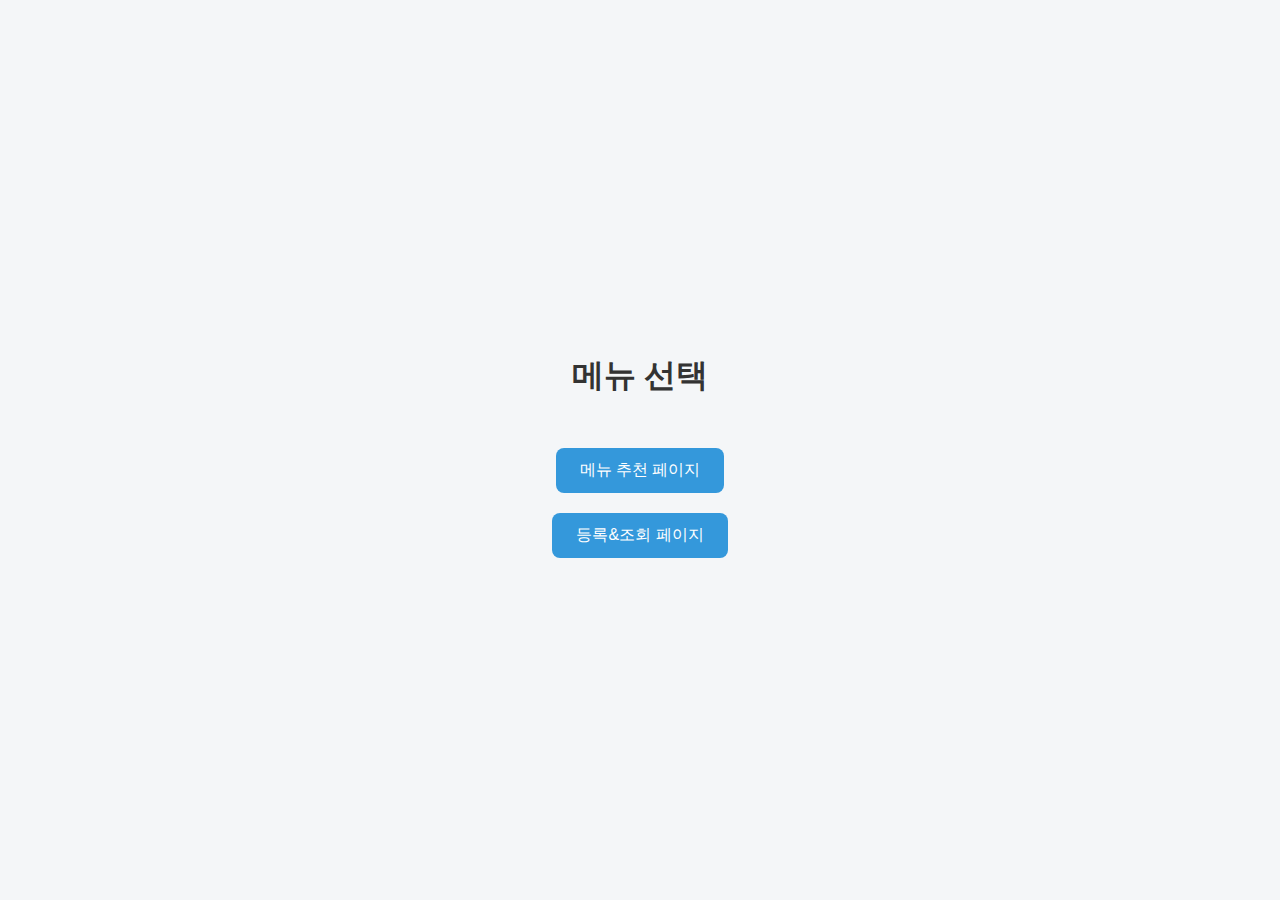
<file: index.html>
<!DOCTYPE html>
<html lang="en">
<head>
    <meta charset="UTF-8">
    <meta name="viewport" content="width=device-width, initial-scale=1.0">
    <title>index</title>
    <style>
        body {
            font-family: Arial, sans-serif;
            background-color: #f4f6f8;
            display: flex;
            flex-direction: column;
            align-items: center;
            justify-content: center;
            height: 100vh;
            margin: 0;
        }
        h1 {
            margin-bottom: 40px;
            color: #333;
        }
        button {
            background-color: #3498db;
            color: white;
            border: none;
            padding: 12px 24px;
            margin: 10px;
            border-radius: 8px;
            font-size: 16px;
            cursor: pointer;
            transition: background-color 0.3s, transform 0.2s;
        }
        button:hover {
            background-color: #2980b9;
            transform: scale(1.05);
        }
    </style>
</head>
<body>
    <h1>메뉴 선택</h1>
    <button onclick="location.href='main.html'">메뉴 추천 페이지</button>
    <button onclick="location.href='ch5.html'">등록&조회 페이지</button>
</body>
</html>
</file>
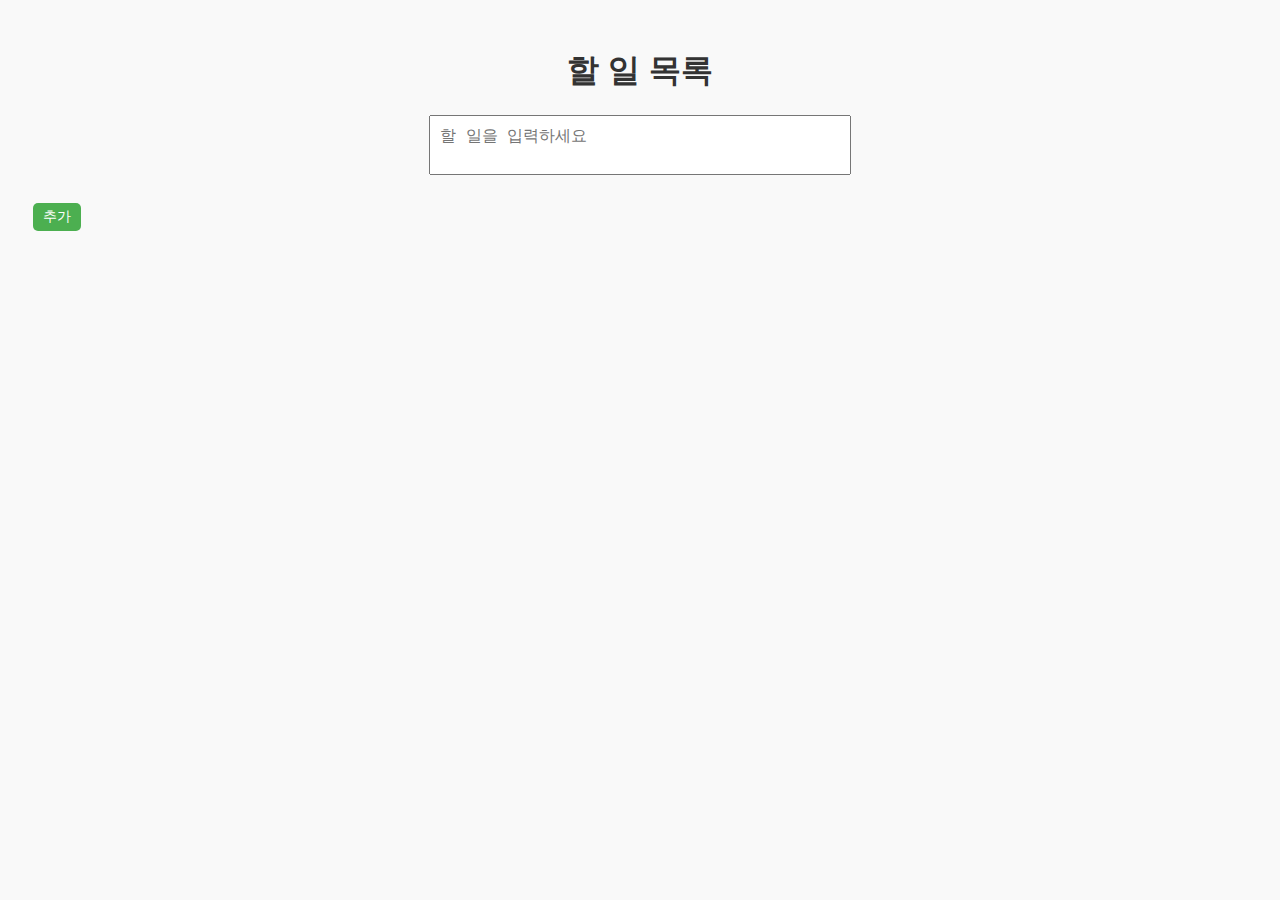
<file: ch3.html>
<!DOCTYPE html>
<html lang="en">
<head>
    <meta charset="UTF-8">
    <meta name="viewport" content="width=device-width, initial-scale=1.0">
    <link rel="stylesheet" href="todo.css"> 
    <title>To Do List</title>
</head>
<body>
    <h1>할 일 목록</h1>

    <textarea id="todoInput" rows="2" placeholder="할 일을 입력하세요"></textarea><br>
    
    <button type="button" onclick="add()">추가</button>
    
    <ul id="todoList"></ul>
    <script>
    function add() {
        const todoInput = document.getElementById("todoInput");
        const value = todoInput.value.trim();

        if (value === "") return;

        const li = document.createElement("li");

        const span = document.createElement("span");
        span.textContent = value;

        const editBtn = document.createElement("button");
        editBtn.textContent = "수정";
        editBtn.onclick = function () {
            edit(li, span, editBtn);
        };


        const delBtn = document.createElement("button");
        delBtn.textContent = "삭제";
        delBtn.style.marginLeft = "5px";
        delBtn.onclick = function () {
            li.remove();
        };

        li.appendChild(span);
        li.appendChild(editBtn);
        li.appendChild(delBtn);

        document.getElementById("todoList").appendChild(li);

        todoInput.value = "";
    }

    function edit(li, span, btn) {
        if (btn.textContent === "수정") {
            const input = document.createElement("input");
            input.type = "text";
            input.value = span.textContent;

            li.replaceChild(input, span);
            btn.textContent = "완료";
            input.focus();
        } else {
            const input = li.querySelector("input");
            const newValue = input.value.trim();

            if (newValue !== "") {
                span.textContent = newValue;
            }

            li.replaceChild(span, input);
            btn.textContent = "수정";
        }
    }

    todoInput.addEventListener("keydown", function (event) {
        if (event.key === "Enter") {
         add();
        }
    });

    </script>

    
</body>
</html>
</file>
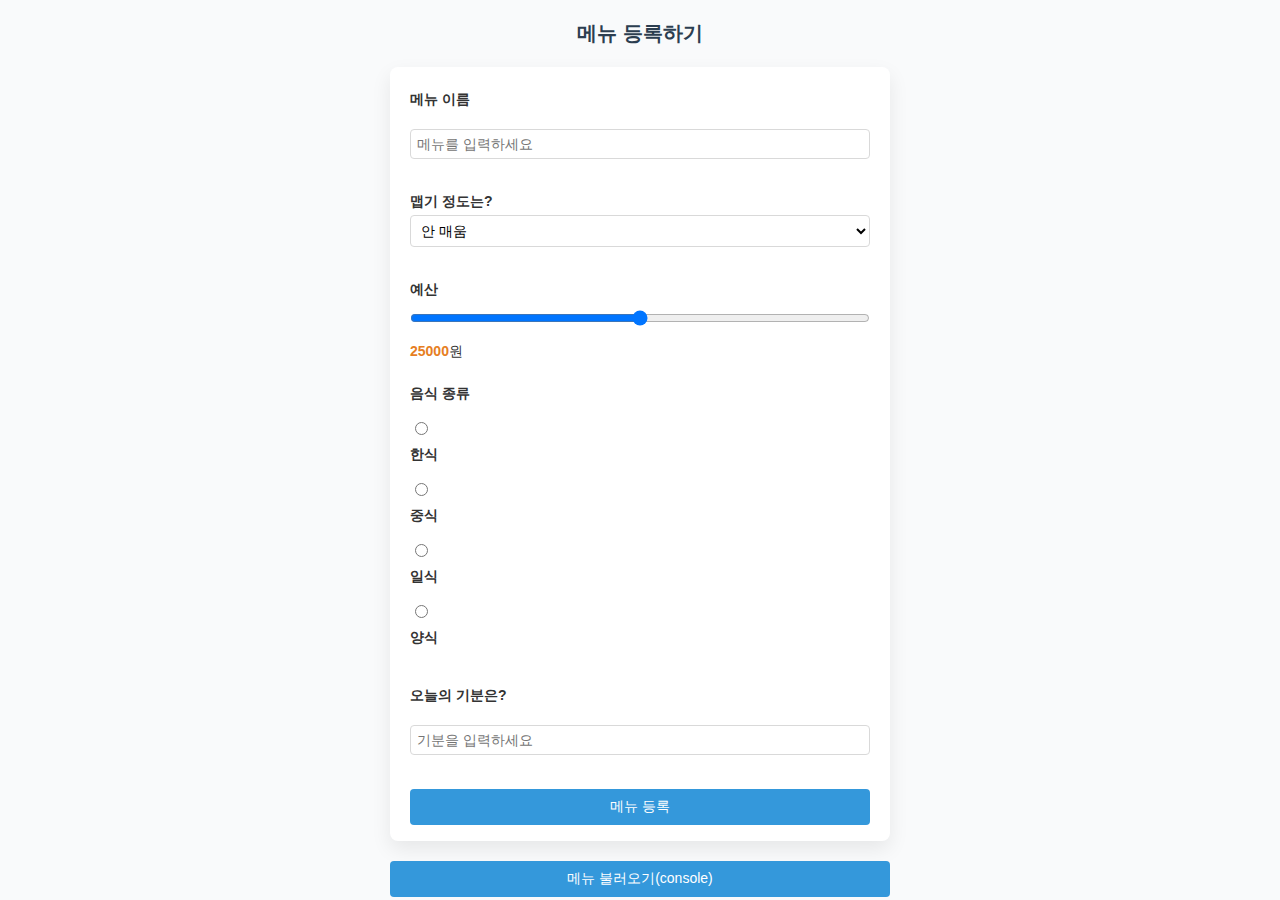
<file: ch5.html>
<!DOCTYPE html>
<html lang="en">
<head>
    <meta charset="UTF-8">
    <meta name="viewport" content="width=device-width, initial-scale=1.0">
    <link rel="stylesheet" href="ch5.css"> 
    <title>점메추 등록</title>
</head>
<body>
    <h1>메뉴 등록하기</h1>
    <form id="result" method="get">
        <label for="menu">메뉴 이름</label><br>
        <input type="text" id="menu" name="menu" placeholder="메뉴를 입력하세요" required><br><br>

        <label for="spicy">맵기 정도는?</label>
        <select name="spicy" id="spicy">
            <option value="안 매움">안 매움</option>
            <option value="조금 매움">조금 매움</option>
            <option value="조금 더 매움">조금 더 매움</option>
            <option value="매움">매움</option>
            <option value="많이 매움">많이 매움</option>
            <option value="더 많이 매움">더 많이 매움</option>
            <option value="못 먹을 정도로 매움">못 먹을 정도로 매움</option>
            <option value="매우 매움">매우 매움</option>
        </select><br><br>

        <label for="price">예산</label>
        <input type="range" id="price" name="price" min="0" max="50000" step="1000" value="25000" 
               oninput="priceOutput.value = this.value"><br>
        <output id="priceOutput">25000</output>원<br><br>

        <label>음식 종류</label><br>
        <input type="radio" id="type_korean" name="type" value="한식">
        <label for="type_korean">한식</label><br>
        <input type="radio" id="type_chinese" name="type" value="중식">
        <label for="type_chinese">중식</label><br>
        <input type="radio" id="type_japanese" name="type" value="일식">
        <label for="type_japanese">일식</label><br>
        <input type="radio" id="type_western" name="type" value="양식">
        <label for="type_western">양식</label><br><br>

        <label for="mood">오늘의 기분은?</label><br>
        <input type="text" id="mood" name="mood" placeholder="기분을 입력하세요"><br><br>

        <input type="submit" value="메뉴 등록">
    </form>

    <button id="fetchBtn">메뉴 불러오기(console)</button>

    <script>
        // 예산 레인지 조절
        const monInput = document.getElementById("price");
        const monOutput = document.getElementById("priceOutput");
        monInput.addEventListener('input', () => {
            monOutput.value = monInput.value;
        });

        // 메뉴 등록
        document.getElementById("result").addEventListener('submit', async function(event) {
            event.preventDefault(); // 폼 제출 기본 동작 방지

            const menu = document.getElementById('menu').value;
            const spicy = document.getElementById('spicy').value;
            const price = parseInt(document.getElementById('price').value, 10);
            const types = document.querySelector('input[name="type"]:checked') 
                          ? document.querySelector('input[name="type"]:checked').value 
                          : '';
            const mood = document.getElementById('mood').value;

            try {
                const res = await fetch("https://6863bafe88359a373e960f61.mockapi.io/sparta/web/lunch", {
                    method: "POST",
                    headers: {
                        "Content-Type": "application/json"
                    },
                    body : JSON.stringify({
                        menu: menu,
                        spicy: spicy,
                        price: price,
                        mood: mood,
                        types: types,
                        createdAt: new Date().toISOString()
                    })
                });
                const data = await res.json();
                console.log(data);  
                alert("메뉴 등록 완료 : " + menu);

            } catch (error) {
                console.error("Error :", error);
                alert("메뉴 등록 실패");
            }
        });

        // 메뉴 불러오기
        try {
            const fetchBtn = document.getElementById('fetchBtn');
            fetchBtn.addEventListener('click', async () => {
                try {
                    const res = await fetch("https://6863bafe88359a373e960f61.mockapi.io/sparta/web/lunch", {
                        method: "GET"
                    });
                    const data = await res.json();
                    console.log(data);
                } catch (error) {
                    console.error("Error fetching data:", error);
                }
            });
        } catch (error) {
            console.error("Error:", error);
        }
    </script>
</body>
</html>
</file>
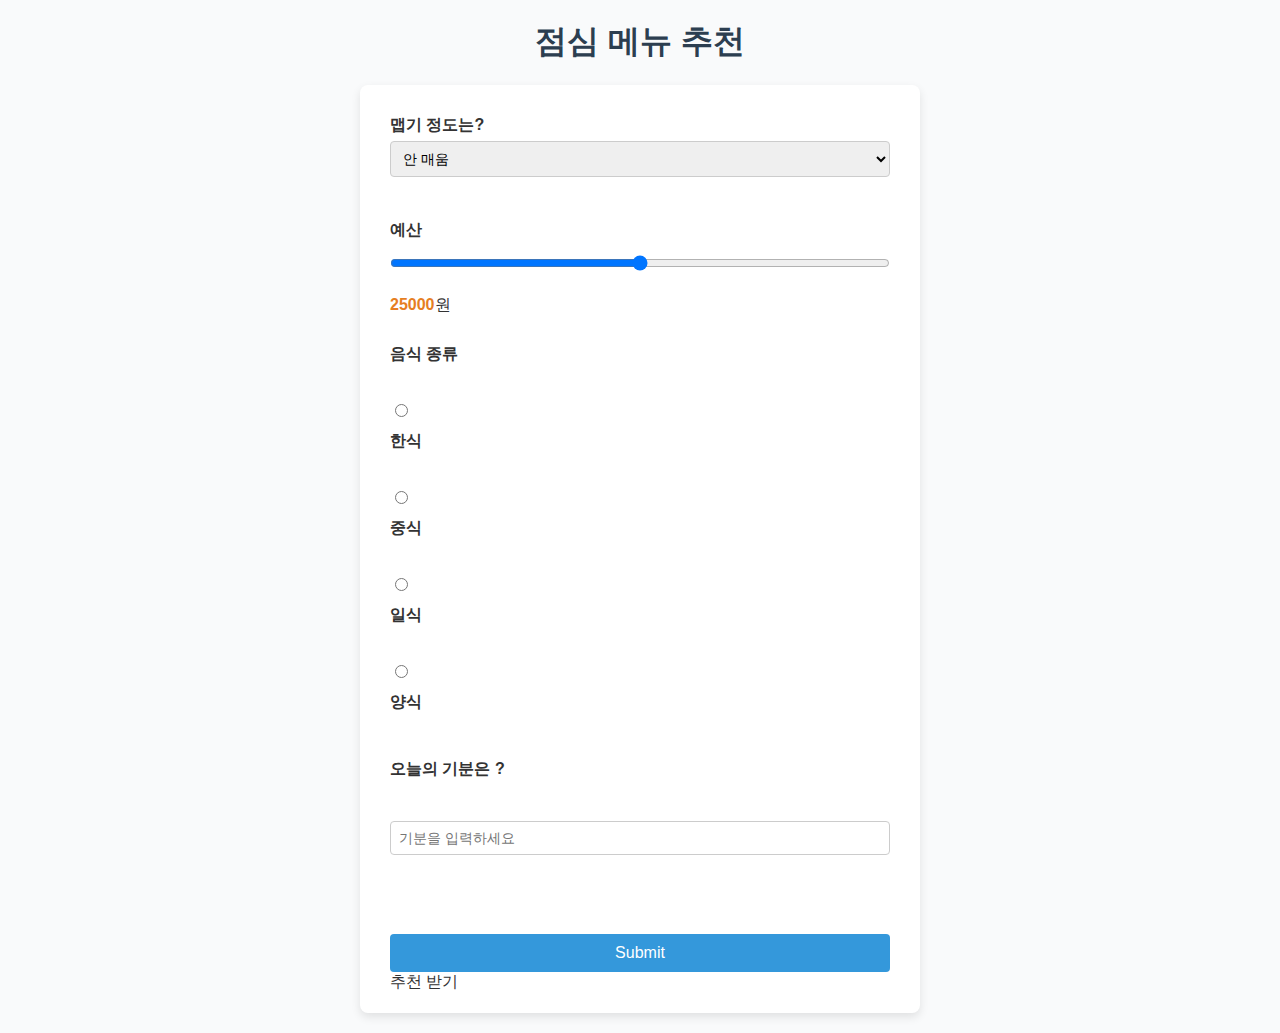
<file: main.html>
<!DOCTYPE html>
<html lang="en">
<head>
    <meta charset="UTF-8">
    <meta name="viewport" content="width=device-width, initial-scale=1.0">
    <link rel="stylesheet" href="ch4.css"> 
    <title>점메추</title>
</head>
<body>
    <h1>점심 메뉴 추천</h1>
    <form id="result" method="get">
        <label for ="spicy">맵기 정도는?</label>
        <select name="spicy" id="spicy">
            <option value="0">안 매움</option>
            <option value="1">조금 매움</option>
            <option value="2">조금 더 매움</option>
            <option value="3">매움</option>
            <option value="4">많이 매움</option>
            <option value="5">더 많이 매움</option>
            <option value="6">못 먹을 정도로 매움</option>
            <option value="7">매우 매움</option>
        </select><br><br>

        <label for="price">예산</label>
        <input type="range" id="price" name="price" min="0" max="50000" step="1000" value="25000" oninput="this.nextElementSibling.value = this.value"><br>
        <output id="priceOutput">25000</output>원<br><br>
        
        <label>음식 종류</label><br><br>
        <input type="radio" id="type_korean" name="type" value="한식">
        <label for="type_korean">한식</label><br><br>
        <input type="radio" id="type_chinese" name="type" value="중식">
        <label for="type_chinese">중식</label><br><br>
        <input type="radio" id="type_japanese" name="type" value="일식">
        <label for="type_japanese">일식</label><br><br>
        <input type="radio" id="type_western" name="type" value="양식">
        <label for="type_western">양식</label><br><br>


        <label for="mood">오늘의 기분은 ?</label><br><br>
        <input type="text" id="mood" name="mood" placeholder="기분을 입력하세요"><br><br><br><br>

        <input type="submit">추천 받기</button>
    </form>

    <script>
        //예산 레인지 조절
    const monInput = document.getElementById("price");
    const monOutput = document.getElementById("priceOutput");
    monInput.addEventListener('input', () => {
        monOutput.value = monInput.value;
    });

    document.getElementById("result").addEventListener('submit', async e => { //서밋누름
	    e.preventDefault();//새로고침 방지
	    const spicy = document.getElementById('spicy').value;
        console.log("맵기 " + spicy);
        const price = document.getElementById('price').value;
        console.log("예산 " + price);
        const type = document.querySelector('input[name="type"]:checked')?.value || '선택 안 함';
        console.log("음식종류 " + type);
        const mood = document.getElementById('mood').value;
        console.log("기분 " + mood);

        fetch(`https://6863bafe88359a373e960f61.mockapi.io/sparta/web/lunch`, {
            method: 'GET',
            });

    </script>
</body>
</html>
</file>
<file: todo.css>
body {
    font-family: Arial, sans-serif;
    background-color: #f9f9f9;
    padding: 20px;
}

h1 {
    text-align: center;
    color: #333;
}

textarea {
    width: 100%;
    max-width: 400px;
    display: block;
    margin: 0 auto 10px;
    padding: 10px;
    font-size: 16px;
    resize: none;
}

button {
    padding: 5px 10px;
    font-size: 14px;
    margin-left: 5px;
    cursor: pointer;
    border: none;
    border-radius: 5px;
    background-color: #4CAF50;
    color: white;
}

button:hover {
    background-color: #45a049;
}

ul {
    list-style-type: none;
    padding: 0;
    max-width: 400px;
    margin: 20px auto;
}

li {
    background: white;
    padding: 10px;
    margin-bottom: 8px;
    border-radius: 5px;
    display: flex;
    align-items: center;
    justify-content: space-between;
    box-shadow: 0 2px 5px rgba(0,0,0,0.1);
}

li span {
    flex: 1;
    font-size: 16px;
}

li button {
    background-color: #2196F3;
}

li button:last-child {
    background-color: #f44336;
}

li button:hover {
    opacity: 0.9;
}
</file>
<file: ch5.css>
/* ===== Base ===== */
* { box-sizing: border-box; }
body {
  font-family: Arial, sans-serif;
  font-size: 14px;
  background: #f9fafb;
  color: #333;
  margin: 0;
}
h1 {
  text-align: center;
  margin: 20px 0;
  font-size: 20px;
  color: #2c3e50;
}

/* ===== Card (폼 자체를 카드로) ===== */
form#result {
  max-width: 500px;
  margin: 20px auto;
  background: #fff;
  padding: 16px 20px;
  border-radius: 8px;
  box-shadow: 0 8px 20px rgba(0,0,0,.08);
  font-size: 14px;
}

/* 라벨 & 입력 */
label {
  display: block;
  font-weight: 700;
  margin-top: 8px;
}
input[type="text"],
select,
input[type="range"] {
  width: 100%;
  padding: 6px;
  margin: 4px 0 10px 0;
  border: 1px solid #d9d9d9;
  border-radius: 4px;
  font-size: 14px;
  background: #fff;
}
input[type="radio"] { margin-right: 6px; }
output {
  font-weight: 700;
  color: #e67e22;
  font-size: 14px;
}

/* 버튼 (등록/불러오기 동일 룩 & 폭) */
input[type="submit"], #fetchBtn {
  display: block;
  width: 100%;
  max-width: 500px;      /* 폼과 동일 폭 */
  margin: 8px auto 0;    /* 가운데 정렬 */
  padding: 9px;
  border: 0;
  border-radius: 4px;
  background: #3498db;
  color: #fff;
  font-size: 14px;
  cursor: pointer;
  transition: background-color .2s ease;
}
input[type="submit"]:hover, #fetchBtn:hover {
  background: #2980b9;
}
</file>
<file: ch4.css>
body {
    font-family: 'Arial', sans-serif;
    background-color: #f9fafb;
    color: #333;
    margin: 0;
    padding: 0;
}

h1 {
    text-align: center;
    margin-top: 20px;
    color: #2c3e50;
}

form {
    max-width: 500px;
    background-color: #fff;
    margin: 20px auto;
    padding: 20px 30px;
    border-radius: 8px;
    box-shadow: 0 4px 10px rgba(0,0,0,0.1);
}

label {
    font-weight: bold;
    margin-top: 10px;
    display: block;
}

input[type="text"],
select,
input[type="range"] {
    width: 100%;
    padding: 8px;
    margin: 5px 0 15px 0;
    border: 1px solid #ccc;
    border-radius: 4px;
    box-sizing: border-box;
    font-size: 14px;
}

input[type="radio"] {
    margin-right: 5px;
}

output {
    font-weight: bold;
    color: #e67e22;
}

button,
input[type="submit"] {
    display: block;
    width: 100%;
    background-color: #3498db;
    color: white;
    border: none;
    padding: 10px;
    margin-top: 10px;
    border-radius: 4px;
    font-size: 16px;
    cursor: pointer;
    transition: background 0.3s;
}

button:hover,
input[type="submit"]:hover {
    background-color: #2980b9;
}

#fetchBtn {
    max-width: 500px;
    margin: 10px auto;
}
</file>
